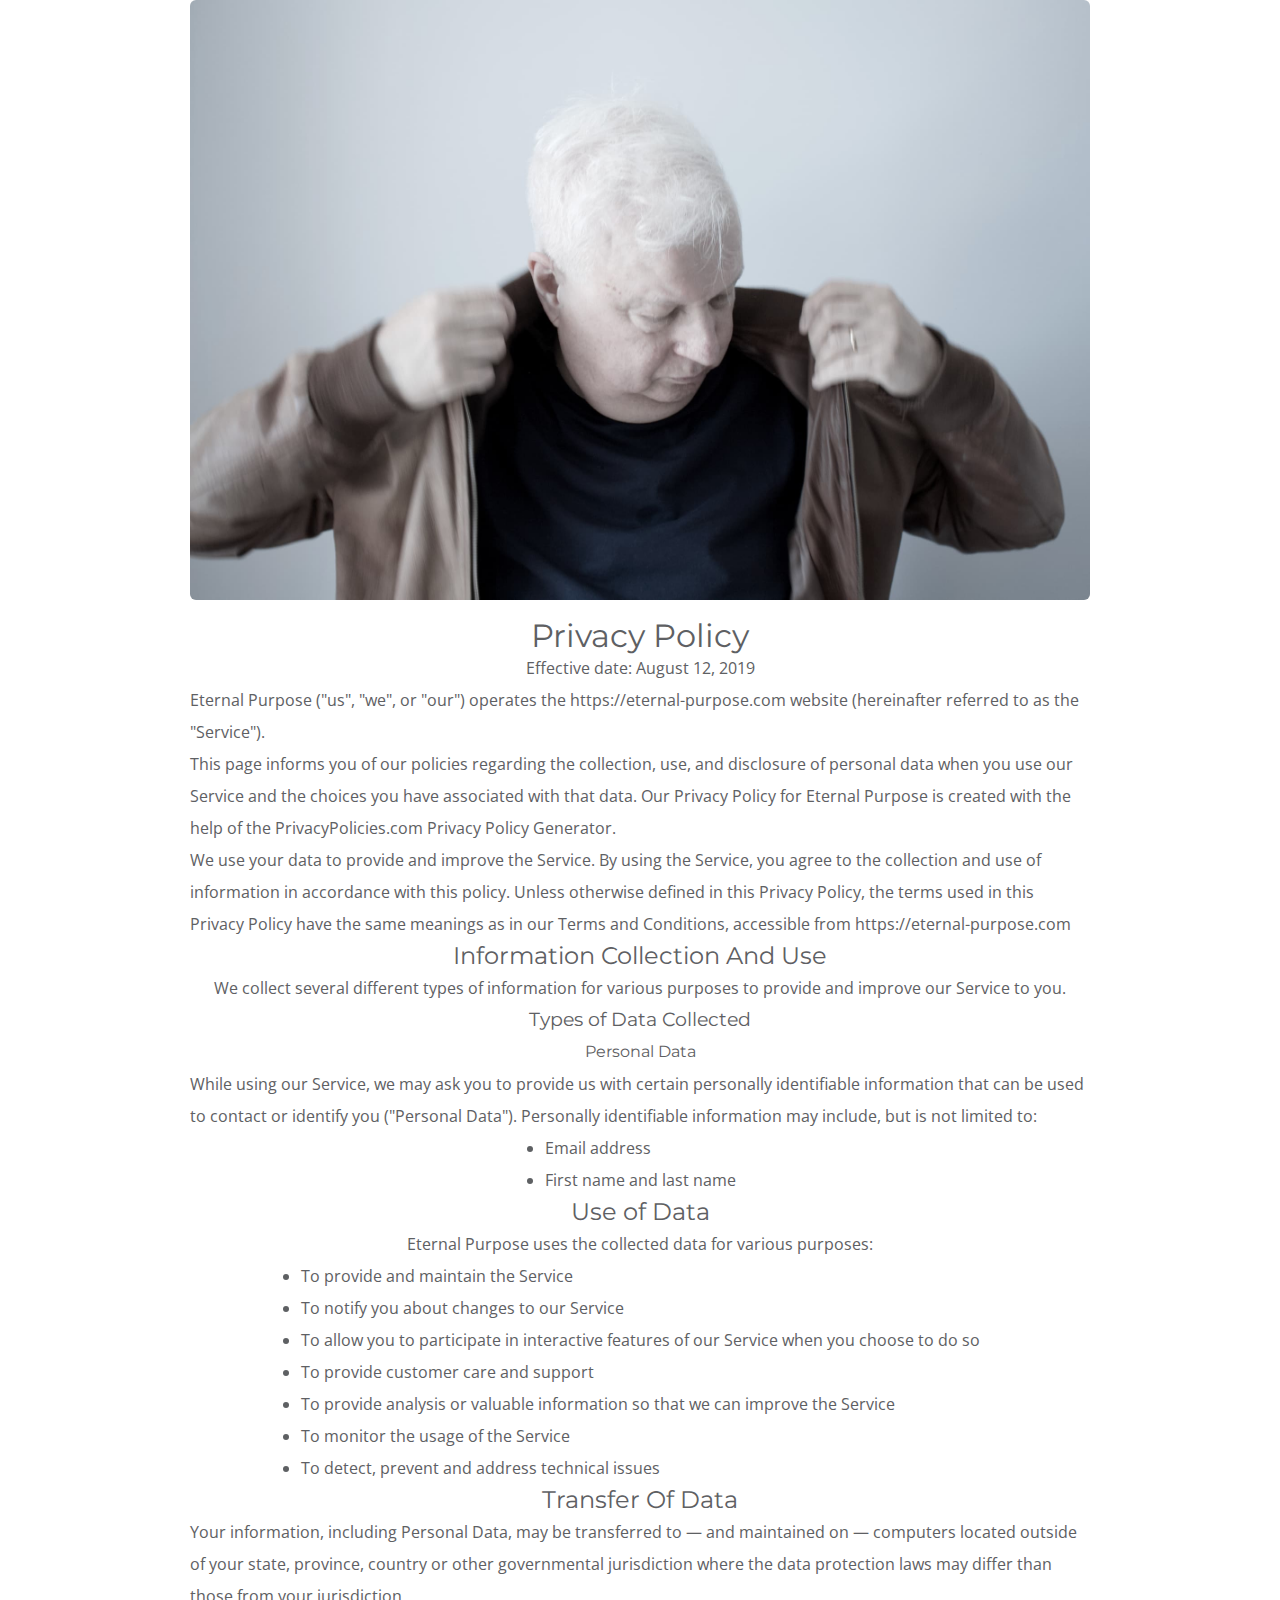
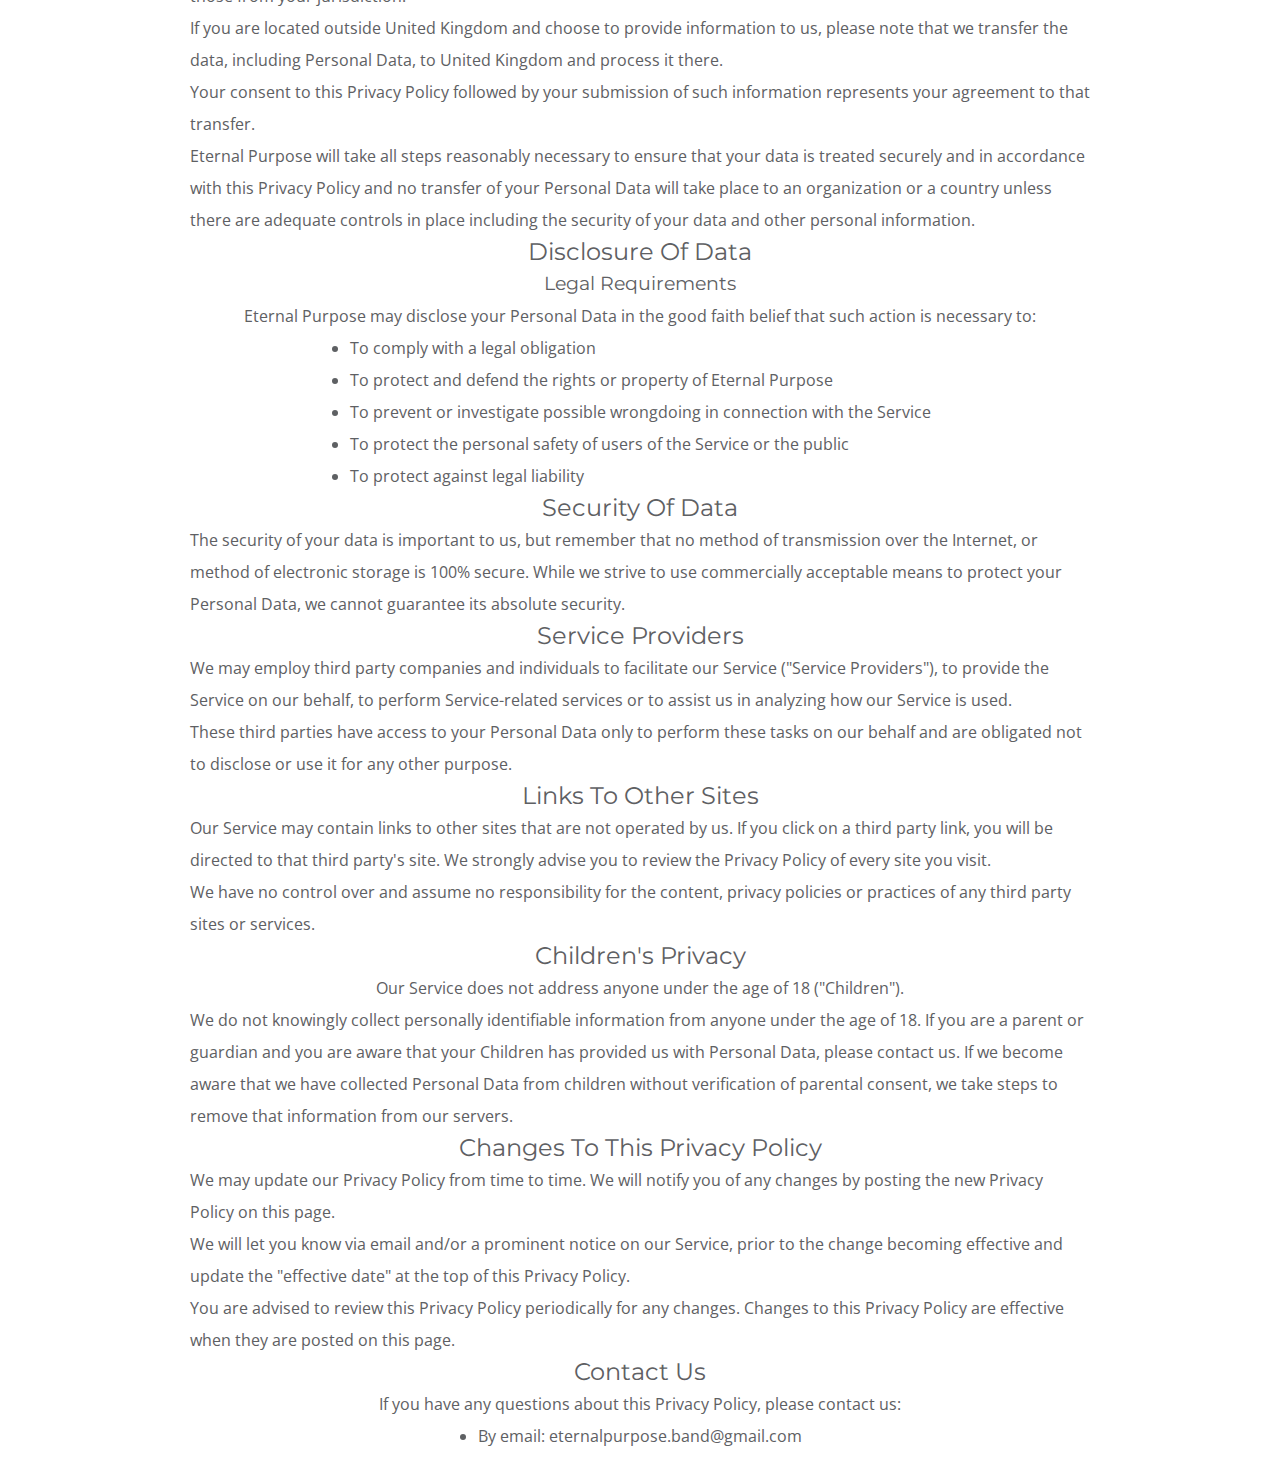
<file: privacy.html>
<!DOCTYPE html>
<html lang="en">
  <head>
    <meta charset="UTF-8" />
    <title>Eternal Purpose - Privacy Policy</title>
    <link rel="stylesheet" href="styles.css" type="text/css" />
    <link
      href="https://fonts.googleapis.com/css?family=Montserrat|Nanum+Gothic|Open+Sans|Roboto&display=swap"
      rel="stylesheet"
    />
  </head>

  <body>
    <div class="page">
      <div class="privacy-hero">
        <img class="fit-image" src="images/David-Jacket.jpg" />
      </div>

      <h1>Privacy Policy</h1>

      <p>Effective date: August 12, 2019</p>

      <p>
        Eternal Purpose ("us", "we", or "our") operates the
        https://eternal-purpose.com website (hereinafter referred to as the
        "Service").
      </p>

      <p>
        This page informs you of our policies regarding the collection, use, and
        disclosure of personal data when you use our Service and the choices you
        have associated with that data. Our Privacy Policy for Eternal Purpose
        is created with the help of the
        <a href="https://www.privacypolicies.com/free-privacy-policy-generator/"
          >PrivacyPolicies.com Privacy Policy Generator</a
        >.
      </p>

      <p>
        We use your data to provide and improve the Service. By using the
        Service, you agree to the collection and use of information in
        accordance with this policy. Unless otherwise defined in this Privacy
        Policy, the terms used in this Privacy Policy have the same meanings as
        in our Terms and Conditions, accessible from https://eternal-purpose.com
      </p>

      <h2>Information Collection And Use</h2>

      <p>
        We collect several different types of information for various purposes
        to provide and improve our Service to you.
      </p>

      <h3>Types of Data Collected</h3>

      <h4>Personal Data</h4>

      <p>
        While using our Service, we may ask you to provide us with certain
        personally identifiable information that can be used to contact or
        identify you ("Personal Data"). Personally identifiable information may
        include, but is not limited to:
      </p>

      <ul>
        <li>Email address</li>
        <li>First name and last name</li>
      </ul>

      <h2>Use of Data</h2>

      <p>Eternal Purpose uses the collected data for various purposes:</p>
      <ul>
        <li>To provide and maintain the Service</li>
        <li>To notify you about changes to our Service</li>
        <li>
          To allow you to participate in interactive features of our Service
          when you choose to do so
        </li>
        <li>To provide customer care and support</li>
        <li>
          To provide analysis or valuable information so that we can improve the
          Service
        </li>
        <li>To monitor the usage of the Service</li>
        <li>To detect, prevent and address technical issues</li>
      </ul>

      <h2>Transfer Of Data</h2>
      <p>
        Your information, including Personal Data, may be transferred to — and
        maintained on — computers located outside of your state, province,
        country or other governmental jurisdiction where the data protection
        laws may differ than those from your jurisdiction.
      </p>
      <p>
        If you are located outside United Kingdom and choose to provide
        information to us, please note that we transfer the data, including
        Personal Data, to United Kingdom and process it there.
      </p>
      <p>
        Your consent to this Privacy Policy followed by your submission of such
        information represents your agreement to that transfer.
      </p>
      <p>
        Eternal Purpose will take all steps reasonably necessary to ensure that
        your data is treated securely and in accordance with this Privacy Policy
        and no transfer of your Personal Data will take place to an organization
        or a country unless there are adequate controls in place including the
        security of your data and other personal information.
      </p>

      <h2>Disclosure Of Data</h2>

      <h3>Legal Requirements</h3>
      <p>
        Eternal Purpose may disclose your Personal Data in the good faith belief
        that such action is necessary to:
      </p>
      <ul>
        <li>To comply with a legal obligation</li>
        <li>To protect and defend the rights or property of Eternal Purpose</li>
        <li>
          To prevent or investigate possible wrongdoing in connection with the
          Service
        </li>
        <li>
          To protect the personal safety of users of the Service or the public
        </li>
        <li>To protect against legal liability</li>
      </ul>

      <h2>Security Of Data</h2>
      <p>
        The security of your data is important to us, but remember that no
        method of transmission over the Internet, or method of electronic
        storage is 100% secure. While we strive to use commercially acceptable
        means to protect your Personal Data, we cannot guarantee its absolute
        security.
      </p>

      <h2>Service Providers</h2>
      <p>
        We may employ third party companies and individuals to facilitate our
        Service ("Service Providers"), to provide the Service on our behalf, to
        perform Service-related services or to assist us in analyzing how our
        Service is used.
      </p>
      <p>
        These third parties have access to your Personal Data only to perform
        these tasks on our behalf and are obligated not to disclose or use it
        for any other purpose.
      </p>

      <h2>Links To Other Sites</h2>
      <p>
        Our Service may contain links to other sites that are not operated by
        us. If you click on a third party link, you will be directed to that
        third party's site. We strongly advise you to review the Privacy Policy
        of every site you visit.
      </p>
      <p>
        We have no control over and assume no responsibility for the content,
        privacy policies or practices of any third party sites or services.
      </p>

      <h2>Children's Privacy</h2>
      <p>
        Our Service does not address anyone under the age of 18 ("Children").
      </p>
      <p>
        We do not knowingly collect personally identifiable information from
        anyone under the age of 18. If you are a parent or guardian and you are
        aware that your Children has provided us with Personal Data, please
        contact us. If we become aware that we have collected Personal Data from
        children without verification of parental consent, we take steps to
        remove that information from our servers.
      </p>

      <h2>Changes To This Privacy Policy</h2>
      <p>
        We may update our Privacy Policy from time to time. We will notify you
        of any changes by posting the new Privacy Policy on this page.
      </p>
      <p>
        We will let you know via email and/or a prominent notice on our Service,
        prior to the change becoming effective and update the "effective date"
        at the top of this Privacy Policy.
      </p>
      <p>
        You are advised to review this Privacy Policy periodically for any
        changes. Changes to this Privacy Policy are effective when they are
        posted on this page.
      </p>

      <h2>Contact Us</h2>
      <p>
        If you have any questions about this Privacy Policy, please contact us:
      </p>
      <ul>
        <li>By email: eternalpurpose.band@gmail.com</li>
      </ul>
    </div>
  </body>
</html>
</file>
<file: styles.css>
* {
  /* reset default browser styles */
  margin: 0;
  padding: 0;
  box-sizing: border-box; /* content is auto-sized, width/height incudes margins & padding */
}

/* chrome only */
html {
  scroll-behavior: smooth;
}

body {
  font-family: "Open Sans", "Helvetica", "Arial", sans-serif;
  color: #5e6063;
  line-height: 2em;
}

h1,
h2,
h3,
h4,
h5,
h6 {
  font-family: "Montserrat", "Helvetica", "Arial", sans-serif;
  font-weight: normal;
}

a,
a:link,
a:visited,
a:hover,
a:active {
  color: inherit;
  text-decoration: none;
}

img.fit-image {
  /* all images fit their containers, instead of bleeding over */
  width: 100%;
  height: 100%;
  object-fit: contain;
}

.page {
  /* the root container of all elements */
  display: flex;
  flex-direction: column; /* stack the child elements vertically */
  align-items: center; /* center child elements horizontally */

  width: 900px;
  margin-left: auto; /* center horizontally in the browser window */
  margin-right: auto;
  margin-bottom: 20px;
}

.menu-container {
  display: flex;
  justify-content: space-between;
  align-items: center;

  width: 100%;
  padding: 20px 20px;
}

.logo {
  display: flex;
  max-width: 200px;
  height: auto;
}

.links {
  display: flex;
  justify-content: flex-end;
}

.link-item {
  margin-left: 20px;
}

.sign-up-button {
  border-radius: 6px;
  overflow: hidden;
  padding-left: 12px;
  padding-right: 12px;
  padding-bottom: 1px;

  background-color: #007aff;
  color: white;
}

.album-container {
  display: flex;
  flex-direction: column;
  align-items: center;

  width: 60%;
}

.album-text {
  margin-bottom: 18px;
}

.album-cover-image {
  border-width: 1px;
  border-style: solid;
  border-color: #5e6063;
  border-radius: 6px;
  overflow: hidden;
}

.album-links {
  display: flex;
  flex-direction: column; /* stack the child elements vertically */
  align-items: center; /* left-align child elements horizontally */

  width: 100%;

  margin-top: 8px;
  margin-bottom: 8px;
}

.album-link-vertical-stack {
  display: flex;
  flex-direction: column;
  align-items: center;
  /* vertical-align: middle; */
  /* margin-top: 10px; */
  /* margin-bottom: 8px; */
}

.album-link-title {
  line-height: 2em;
  margin-bottom: 4px;
}

.album-link {
  margin-left: 9px;
  margin-right: 9px;
}

.album-links-horizontal {
  display: flex;
  flex-direction: row;
  align-items: center;
}

.hero-container {
  display: flex;
  flex-direction: column;
  justify-content: flex-end;
  align-items: center;

  width: 100%;
  height: 500px;

  margin-bottom: 18px;

  border-radius: 6px;
  overflow: hidden;

  background-image: url("images/Fishermans-Wife-Hero.jpg");
  background-size: cover;
  background-position: center;
  background-repeat: no-repeat;

  color: white;
}

.hero-stack {
  display: flex;
  flex-direction: column;
  align-items: center;
  width: 100%;
}

.hero-text {
  display: flex;
  justify-content: center;

  width: 50%;
  margin-bottom: 20px;
}

.hero-links {
  display: flex;
  justify-content: space-between;
  align-items: center;

  width: 50%;
  padding: 0 40px;
  margin-bottom: 20px;
}

.section-title {
  display: flex;
  justify-content: center;

  margin-top: 40px;
  margin-bottom: 30px;
}

.band-container {
  display: flex;
  flex-direction: column;
  align-items: center;

  width: 100%;
}

.biographies {
  display: flex;
  flex-direction: column;
  align-items: center;
}

.band-member {
  display: flex;
  justify-content: space-between;
  align-items: center;

  width: 100%;
  margin-bottom: 20px;
}

.bio-pic {
  display: flex;

  min-width: 200px;
  width: 200px;
  max-width: 200px;
  height: auto;

  border-radius: 6px;
  overflow: hidden;
}

.bio-content {
  display: flex;
  flex-direction: column;
  align-items: flex-start;

  padding: 20px;
}

.bio-title {
  padding-bottom: 20px;
}

/* .bio-text {
    display: flex;
    padding: 20px;
} */

.singles-container {
  display: flex;
  flex-direction: column;
  align-items: center;

  width: 100%;
}

.videos {
  display: flex;
  flex-direction: column;
  align-items: center;

  width: 100%;
}

.video-row {
  display: flex;
  justify-content: space-between;

  width: 100%;
  margin: 20px;
}

.video-container {
  display: flex;
  justify-content: center;

  flex: 1;
  height: auto;
}

.video {
  flex: 1;
  position: relative;
  overflow: hidden;

  padding-bottom: 56.25%;

  height: 0;
}

.video iframe {
  position: absolute;

  top: 0;
  left: 0;
  width: 100%;
  height: 100%;
}

.video-info {
  display: flex;
  flex-direction: column;
  align-items: center;
  justify-content: space-between;
  flex: 1;
}

.video-text {
  width: 100%;

  padding-top: 10px;
  padding-left: 20px;
  padding-right: 20px;
}

.links-container {
  display: flex;
  justify-content: space-evenly;
  align-items: center;

  width: 100%;
}

.footer-container {
  display: flex;
  justify-content: center;

  width: 100%;
  padding: 20px 0;
}

.footer {
  display: flex;
  justify-content: space-between;

  width: 100%;
}

.footer .copyright {
  margin-left: 20px;
  font-style: italic;
}

.privacy-links {
  display: flex;
  justify-content: flex-start;
}

.privacy-policy {
  margin-right: 20px;
}

.privacy-hero {
  display: flex;
  border-radius: 6px;
  overflow: hidden;
  margin-bottom: 20px;
}
</file>
